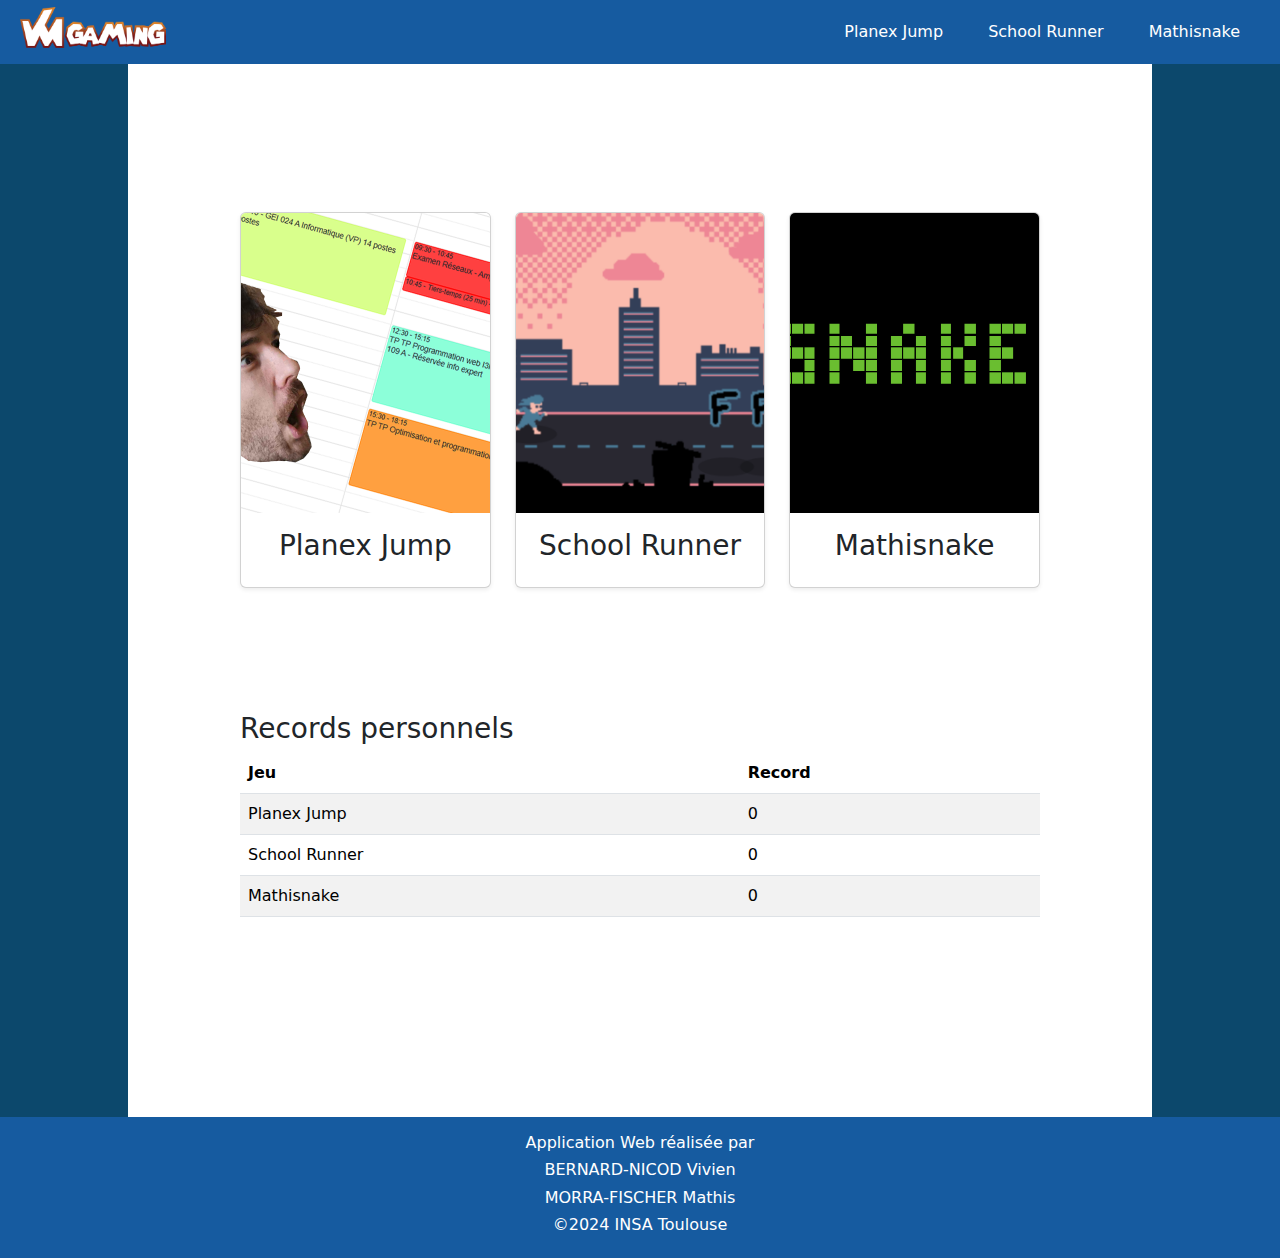
<file: index.html>
<!DOCTYPE html>
<html lang="en">
<head>
<meta charset="UTF-8">
<meta name="viewport" content="width=device-width, initial-scale=1.0">
<title>VM Gaming</title>
<link href="https://cdn.jsdelivr.net/npm/bootstrap@5.3.0-alpha1/dist/css/bootstrap.min.css" rel="stylesheet">
<link type="text/css" rel="stylesheet" href="css/style.css">
</head>
<body>
    <header class="header d-flex justify-content-between align-items-center">
        <a href="index.html"><img src="./pictures/logo.png" class="h4 mb-0"> </a>
        <nav>
        <a href="planex-jump.html" class="nav-link d-inline-block">Planex Jump</a>
        <a href="school-runner.html" class="nav-link d-inline-block">School Runner</a>
        <a href="/mathisnake.html" class="nav-link d-inline-block">Mathisnake</a>
        </nav>
    </header>
    <main>
        <section>
            <div class="container text-center mt-5">
                <div class="row">

                    <div class="col-md-4 mb-4 card-container">
                        <button class="card shadow-sm" id="PJlink">
                            <img src="./pictures/planex-jump-image.png" class="card-img-top" alt="Image d'une tete d'étudiant qui saute entre des cours d'un planning">
                            <div class="card-body">
                            <h3>Planex Jump</h3>
                            </div>
                        </button>
                    </div>
                    <div class="col-md-4 mb-4 card-container">
                        <button class="card shadow-sm" id="TYRlink">
                            <img src="./pictures/geometry_dash.png" class="card-img-top" alt="Image d'un personnage qui court sur une route en dessin">
                            <div class="card-body">
                                <h3>School Runner</h3>
                            </div>
                        </button>
                    </div>
                    <div class="col-md-4 mb-4 card-container">
                        <button class="card shadow-sm" id="MSlink">
                            <img src="./pictures/snake.png" class="card-img-top" alt="SNAKE écrit en vert sur fond noir">
                            <div class="card-body">
                                <h3>Mathisnake</h3>
                            </div>
                        </button>
                    </div>
                </div>
            </div>
             <div class="container">
                <h3>Records personnels</h3>
                <table class="table table-striped">
                    <thead>
                        <tr>
                            <th scope="col">Jeu</th>
                            <th scope="col">Record</th>
                        </tr>
                    </thead>
                    <tbody>
                        <tr>
                            <td>Planex Jump</td>
                            <td id="scorePJ"></td>
                        </tr>
                        <tr>
                            <td>School Runner</td>
                            <td id="scoreTYR"></td>
                        </tr>
                        <tr>
                            <td>Mathisnake</td>
                            <td id="scoreMS"></td>
                        </tr>
                    </tbody>
                </table>
             </div>

        </section>
    </main>
</body>
<footer>
    <div class="footer d-flex flex-column justify-content-center align-items-center py-3">
        <h6>Application Web réalisée par</h6>
        <h6>BERNARD-NICOD Vivien</h6>
        <h6>MORRA-FISCHER Mathis</h6>
        <h6>&copy;2024 INSA Toulouse</h6>
    </div>
</footer>
<script src="https://cdn.jsdelivr.net/npm/bootstrap@5.3.0-alpha1/dist/js/bootstrap.bundle.min.js"></script>
<script type="module" src="scripts/cookies.js"></script>
<script type="module" src="/js/index.js"></script>
</html>
</file>
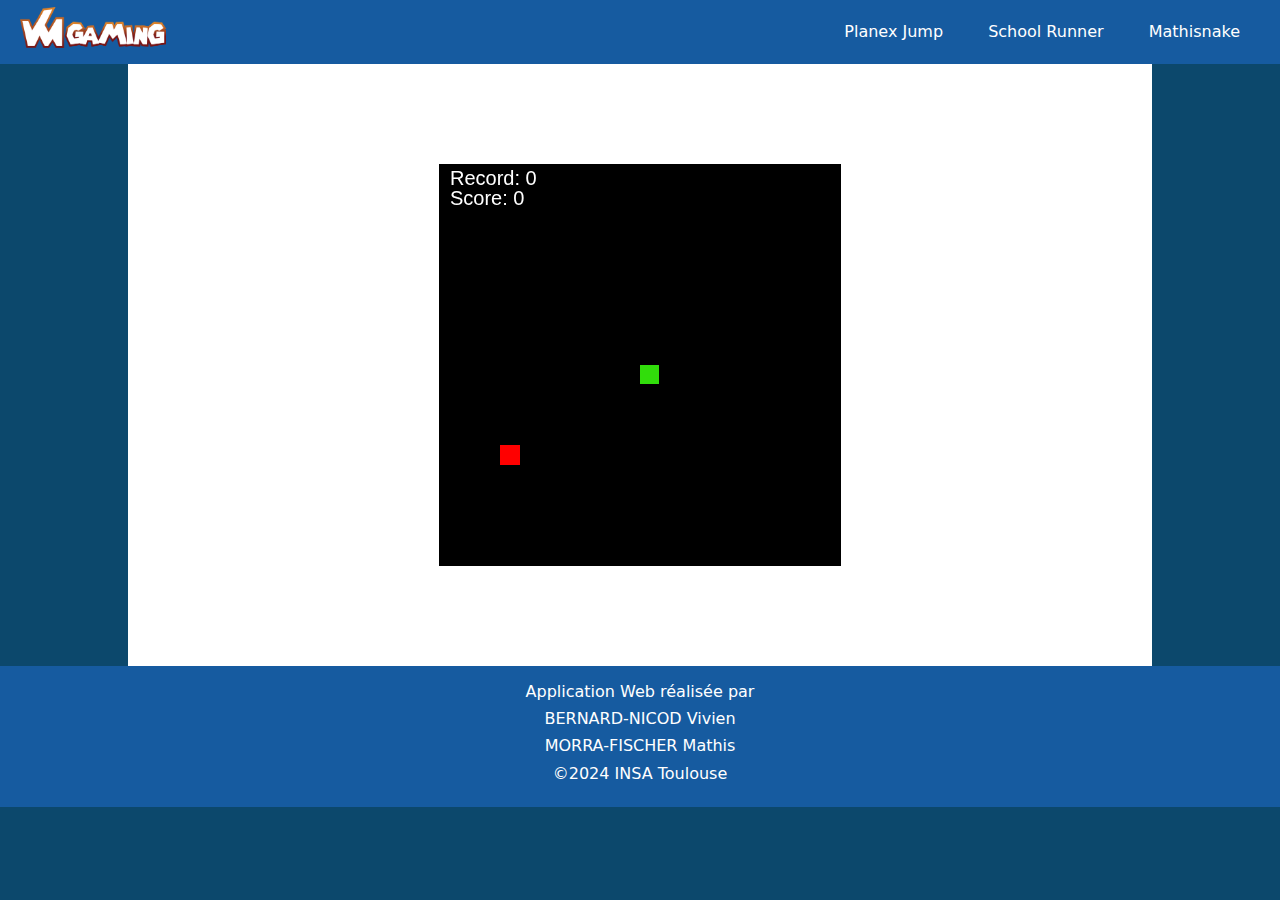
<file: mathisnake.html>
<!DOCTYPE html>
<html lang="fr">
<head>
    <meta charset="UTF-8">
    <meta name="viewport" content="width=device-width, initial-scale=1.0">
    <title>Mathisnake</title>
    <link href="https://cdn.jsdelivr.net/npm/bootstrap@5.3.0-alpha1/dist/css/bootstrap.min.css" rel="stylesheet">
    <link rel="stylesheet" href="css/style.css">
</head>
<header class="header d-flex justify-content-between align-items-center">
    <a href="index.html"><img src="./pictures/logo.png" class="h4 mb-0"> </a>
    <nav>
    <a href="planex-jump.html" class="nav-link d-inline-block">Planex Jump</a>
    <a href="school-runner.html" class="nav-link d-inline-block">School Runner</a>
    <a href="mathisnake.html" class="nav-link d-inline-block">Mathisnake</a>
    </nav>
</header>
<body>
    <section class="game_holder">
        <canvas id="gameCanvas" width="400" height="400"></canvas>
        <script type="module" src="js/mathisnake.js"></script>
    </section>

</body>
<footer>
    <div class="footer d-flex flex-column justify-content-center align-items-center py-3">
        <h6>Application Web réalisée par</h6>
        <h6>BERNARD-NICOD Vivien</h6>
        <h6>MORRA-FISCHER Mathis</h6>
        <h6>&copy;2024 INSA Toulouse</h6>
    </div>
</footer>
</html>
</file>
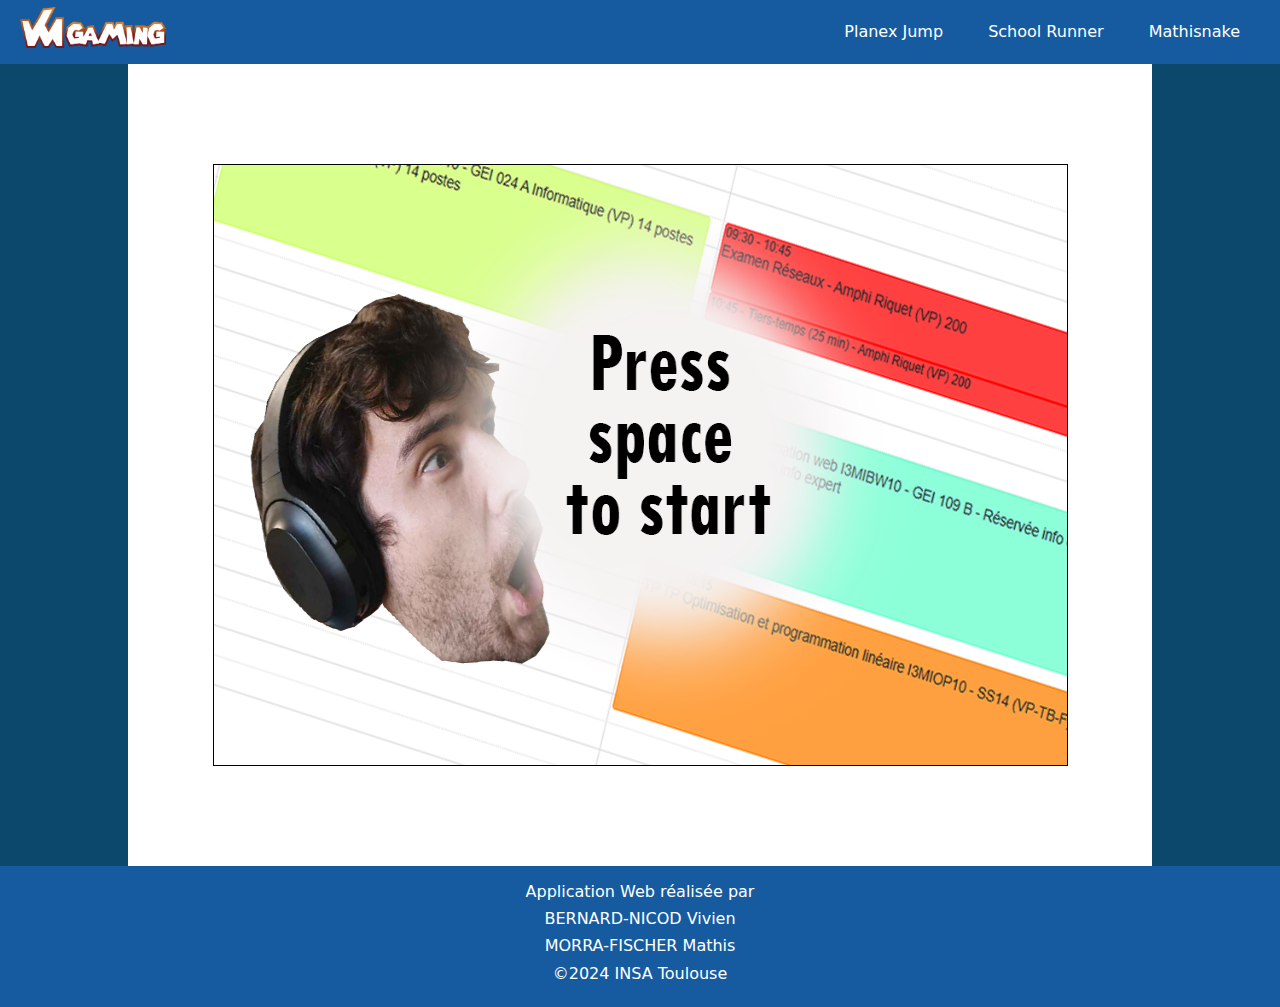
<file: planex-jump.html>
<!DOCTYPE html>
<html lang="en">
<head>
    <meta charset="UTF-8">
    <meta name="viewport" content="width=device-width, initial-scale=1.0">
    <title>Planex Jump</title>
    <link href="https://cdn.jsdelivr.net/npm/bootstrap@5.3.0-alpha1/dist/css/bootstrap.min.css" rel="stylesheet">
    <link type="text/css" rel="stylesheet" href="css/style.css">
</head>
<body>
    <header class="header d-flex justify-content-between align-items-center">
        <a href="index.html"><img src="./pictures/logo.png" class="h4 mb-0"> </a>
        <nav>
        <a href="planex-jump.html" class="nav-link d-inline-block">Planex Jump</a>
        <a href="school-runner.html" class="nav-link d-inline-block">School Runner</a>
        <a href="mathisnake.html" class="nav-link d-inline-block">Mathisnake</a>
        </nav>
    </header>
    <main>
        <section class="game_holder">
            <canvas id="gameCanvas" width="1200" height="500"></canvas>
        </section>
    </main>

    <script type="module" src="js/planex-jump.js"></script>
</body>
<footer>
    <div class="footer d-flex flex-column justify-content-center align-items-center py-3">
        <h6>Application Web réalisée par</h6>
        <h6>BERNARD-NICOD Vivien</h6>
        <h6>MORRA-FISCHER Mathis</h6>
        <h6>&copy;2024 INSA Toulouse</h6>
    </div>
</footer>
</html>
</file>
<file: css/style.css>
*{
  margin: 0px;
  padding: 0px;
}

body{
  background-color: #0c486c;
}

.card-img-top {
  width: 100%;
  height: 300px;
  object-fit: cover;
}

.card-container{
  align-items: center;
}

.header {
  color: #ffffff;
  background-color: #165ba0;
  padding: 0px 20px;
}

.header img{
  width: 150px;
  height: 60px;
  padding-top: 5px;
}
.header .nav-link {
  text-decoration: none;
  padding: 20px;
}
.header .nav-link:hover {
  background-color: #367ec6;
}

section {
  width: 80%;
  margin: 0 auto;
  padding: 100px; 
  box-sizing: border-box;
  background-color: #ffffff;
  height: 100%;
}

.game_holder{
  display: flex;
  justify-content: center;
  align-items: center;
}

button{
  display: flex;
  align-items: center;
  padding-inline: 0px;
  padding-block: 0px;
}

.container{
  margin-top: 100px;
  margin-bottom: 100px;
}

.footer{
  color: #ffffff;
  background-color: #165ba0;
  display: flex;
}

canvas {
  background: #70c5ce;
  border: 1px solid #000;
  display: block;
  align-self: center;
}
</file>
